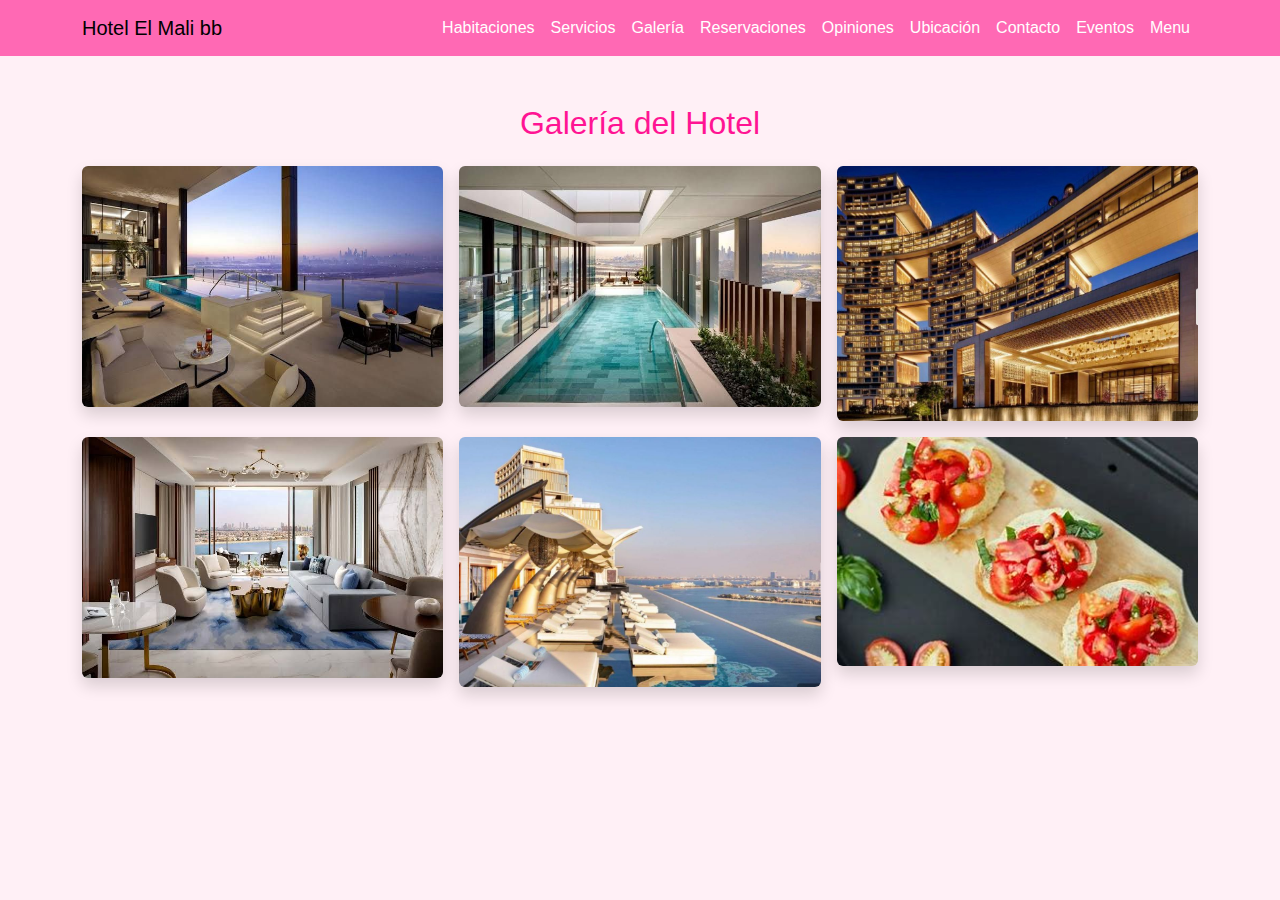
<file: galeria.html>
<!DOCTYPE html>
<html lang="es">
<head>
    <meta charset="UTF-8">
    <meta name="viewport" content="width=device-width, initial-scale=1.0">
    <title>Galería | Hotel Mali bb</title>
    <link rel="stylesheet" href="https://cdn.jsdelivr.net/npm/bootstrap@5.3.0/dist/css/bootstrap.min.css">
    <link rel="stylesheet" href="style.css">
</head>
<body>

    
    <nav class="navbar navbar-expand-lg navbar-pink">
        <div class="container">
            <a class="navbar-brand" href="index.html">Hotel El Mali bb</a>
            <button class="navbar-toggler" type="button" data-bs-toggle="collapse" data-bs-target="#menu">
                <span class="navbar-toggler-icon"></span>
            </button>
            <div class="collapse navbar-collapse" id="menu">
                <ul class="navbar-nav ms-auto">
                    <li class="nav-item"><a class="nav-link" href="habitaciones.html">Habitaciones</a></li>
                    <li class="nav-item"><a class="nav-link" href="servicios.html">Servicios</a></li>
                    <li class="nav-item"><a class="nav-link" href="galeria.html">Galería</a></li>
                    <li class="nav-item"><a class="nav-link" href="reservaciones.html">Reservaciones</a></li>
                    <li class="nav-item"><a class="nav-link" href="opiniones.html">Opiniones</a></li>
                    <li class="nav-item"><a class="nav-link" href="ubicacion.html">Ubicación</a></li>
                    <li class="nav-item"><a class="nav-link" href="contacto.html">Contacto</a></li>
                    <li class="nav-item"><a class="nav-link" href="eventos.html">Eventos</a></li>
                    <li class="nav-item"><a class="nav-link" href="comidas.html">Menu</a></li>
                </ul>
            </div>
        </div>
    </nav>

    <div class="container my-5">
        <h2 class="text-center text-pink mb-4">Galería del Hotel</h2>

        <div class="row g-3">
            <div class="col-md-4">
                <img src="A.jpg" class="img-fluid rounded shadow">
            </div>
            <div class="col-md-4">
                <img src="B.jpg" class="img-fluid rounded shadow">
            </div>
            <div class="col-md-4">
                <img src="F.jpg" class="img-fluid rounded shadow">
            </div>
            <div class="col-md-4">
                <img src="C.jpg" class="img-fluid rounded shadow">
            </div>
            <div class="col-md-4">
                <img src="G.jpg" class="img-fluid rounded shadow">
            </div>
            <div class="col-md-4">
                <img src="H.jpg" class="img-fluid rounded shadow">
            </div>
        </div>
    </div>

 
    <script src="https://cdn.jsdelivr.net/npm/bootstrap@5.3.0/dist/js/bootstrap.bundle.min.js"></script>
</body>

</html>
</file>
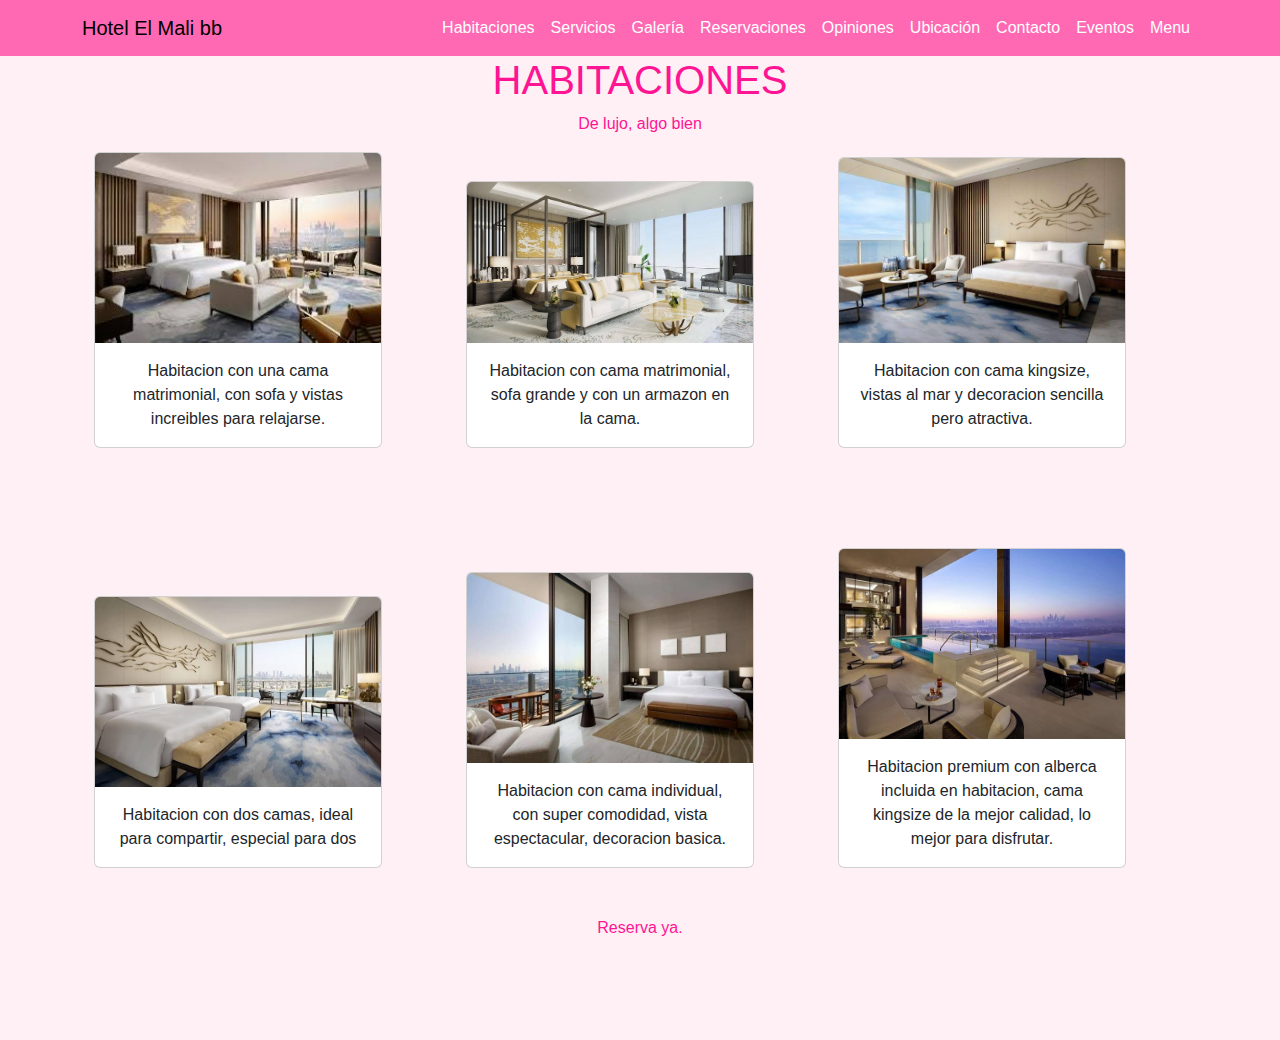
<file: habitaciones.html>
<!DOCTYPE html>
<html lang="es">
<head>
    <meta charset="UTF-8">
    <meta name="viewport" content="width=device-width, initial-scale=1.0">
    <title>Hotel El Mali bb </title>
    <link rel="stylesheet" href="https://cdn.jsdelivr.net/npm/bootstrap@5.3.0/dist/css/bootstrap.min.css">
    <link rel="stylesheet" href="style.css">
</head>
<body>
    
        <nav class="navbar navbar-expand-lg navbar-pink">
        <div class="container">
            <a class="navbar-brand" href="index.html">Hotel El Mali bb</a>
            <button class="navbar-toggler" type="button" data-bs-toggle="collapse" data-bs-target="#menu">
                <span class="navbar-toggler-icon"></span>
            </button>
            <div class="collapse navbar-collapse" id="menu">
                <ul class="navbar-nav ms-auto">
                    <li class="nav-item"><a class="nav-link" href="habitaciones.html">Habitaciones</a></li>
                    <li class="nav-item"><a class="nav-link" href="servicios.html">Servicios</a></li>
                    <li class="nav-item"><a class="nav-link" href="galeria.html">Galería</a></li>
                    <li class="nav-item"><a class="nav-link" href="reservaciones.html">Reservaciones</a></li>
                    <li class="nav-item"><a class="nav-link" href="opiniones.html">Opiniones</a></li>
                    <li class="nav-item"><a class="nav-link" href="ubicacion.html">Ubicación</a></li>
                    <li class="nav-item"><a class="nav-link" href="contacto.html">Contacto</a></li>
                    <li class="nav-item"><a class="nav-link" href="eventos.html">Eventos</a></li>
                    <li class="nav-item"><a class="nav-link" href="comidas.html">Menu</a></li>
                </ul>
            </div>
        </div>
    </nav>


    <div class="container text-center text-pink">
        <h1>HABITACIONES</h1>
        <p>De lujo, algo bien</p>
    </div>

    <div class="container text-center text-pink" style="margin-bottom: 100px;">
        <div class="container text-center" style="margin-bottom: 100px;">
            <div class="row align-items-end">
              <div class="col">
                <div class="card" style="width: 18rem;">
                    <img src="habitacion1.jpg" class="card-img-top" alt="habitacion1">
                    <div class="card-body">
                        <p class="card-text">Habitacion con una cama matrimonial, con sofa y vistas increibles para relajarse.</p>
                    </div>
                  </div>
                </div>
              <div class="col">
                <div class="card" style="width: 18rem;">
                    <img src="habitacion2.jpg" class="card-img-top" alt="...">
                    <div class="card-body">
                        <p class="card-text">Habitacion con cama matrimonial, sofa grande y con un armazon en la cama.</p>
                    </div>
                  </div>
              </div>
              <div class="col">
                <div class="card" style="width: 18rem;">
                    <img src="habitacion3.jpg" class="card-img-top" alt="...">
                    <div class="card-body">
                        <p class="card-text">Habitacion con cama kingsize, vistas al mar y decoracion sencilla pero atractiva.</p>
                    </div>
                  </div>
              </div>
            </div>
          </div>
          <div class="container text-center">
            <div class="row align-items-end">
              <div class="col">
                <div class="card" style="width: 18rem;">
                    <img src="habitacion4.jpg" class="card-img-top" alt="...">
                    <div class="card-body">
                        <p class="card-text">Habitacion con dos camas, ideal para compartir, especial para dos</p>
                    </div>
                  </div>
                </div>
              <div class="col">
                <div class="card" style="width: 18rem;">
                    <img src="habitacion5.jpg" class="card-img-top" alt="...">
                    <div class="card-body">
                        <p class="card-text">Habitacion con cama individual, con super comodidad, vista espectacular, decoracion basica.</p>
                    </div>
                  </div>
              </div>
              <div class="col">
                <div class="card" style="width: 18rem;">
                    <img src="habitacion6.jpg" class="card-img-top" alt="...">
                    <div class="card-body">
                        <p class="card-text">Habitacion premium con alberca incluida en habitacion, cama kingsize de la mejor calidad, lo mejor para disfrutar.</p>
                    </div>
                  </div>
              </div>
            </div>
          </div>
    
    <section class="container my-5 text-center">
        <p>Reserva ya.</p>
    </section>

    <script src="https://cdn.jsdelivr.net/npm/bootstrap@5.3.0/dist/js/bootstrap.bundle.min.js"></script>
</body>
</html>
</file>
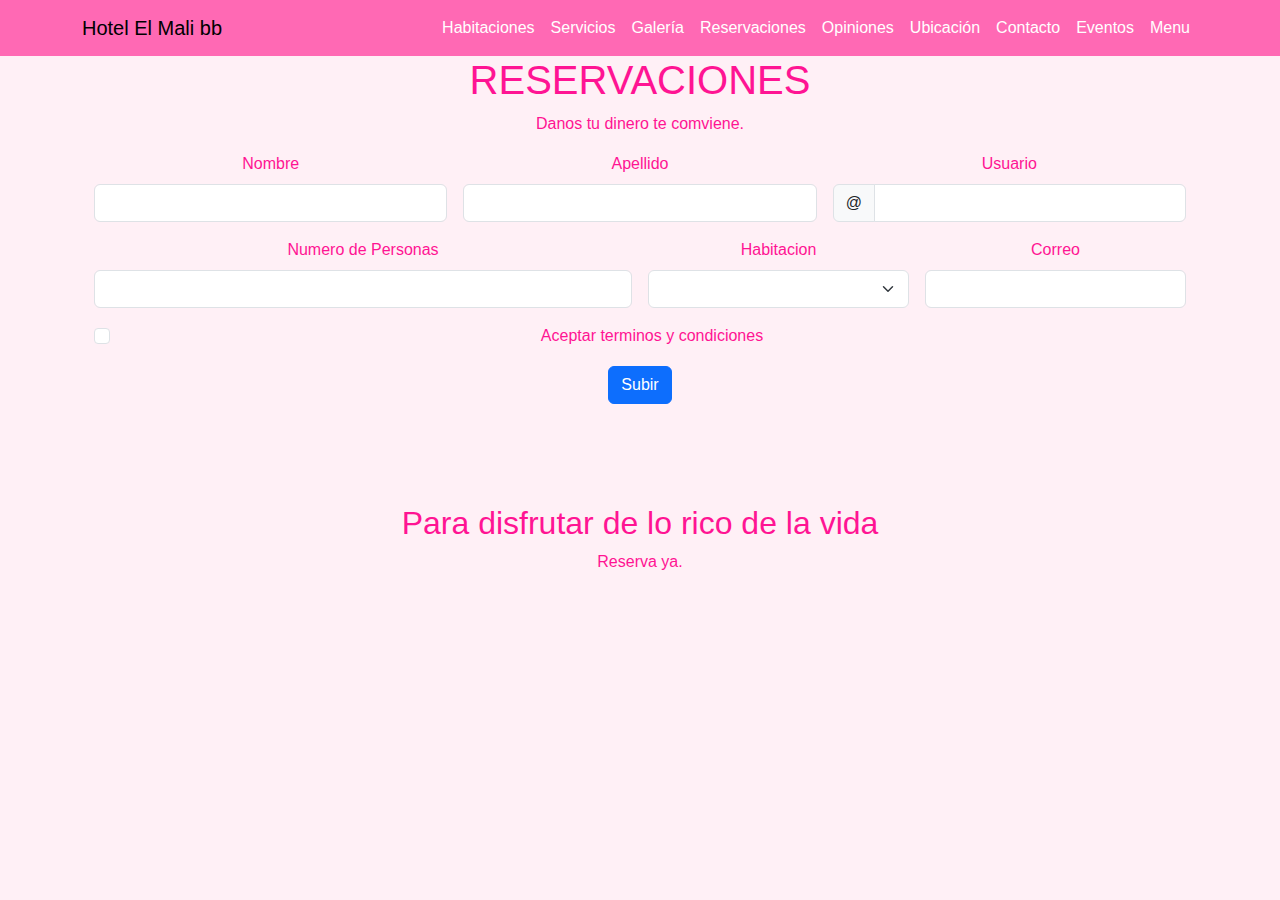
<file: reservaciones.html>
<!DOCTYPE html>
<html lang="es">
<head>
    <meta charset="UTF-8">
    <meta name="viewport" content="width=device-width, initial-scale=1.0">
    <title>Hotel El Mali bb </title>
    <link rel="stylesheet" href="https://cdn.jsdelivr.net/npm/bootstrap@5.3.0/dist/css/bootstrap.min.css">
    <link rel="stylesheet" href="style.css">
</head>
<body>
    
    <nav class="navbar navbar-expand-lg navbar-pink">
        <div class="container">
            <a class="navbar-brand" href="index.html">Hotel El Mali bb</a>
            <button class="navbar-toggler" type="button" data-bs-toggle="collapse" data-bs-target="#menu">
                <span class="navbar-toggler-icon"></span>
            </button>
            <div class="collapse navbar-collapse" id="menu">
                <ul class="navbar-nav ms-auto">
                    <li class="nav-item"><a class="nav-link" href="habitaciones.html">Habitaciones</a></li>
                    <li class="nav-item"><a class="nav-link" href="servicios.html">Servicios</a></li>
                    <li class="nav-item"><a class="nav-link" href="galeria.html">Galería</a></li>
                    <li class="nav-item"><a class="nav-link" href="reservaciones.html">Reservaciones</a></li>
                    <li class="nav-item"><a class="nav-link" href="opiniones.html">Opiniones</a></li>
                    <li class="nav-item"><a class="nav-link" href="ubicacion.html">Ubicación</a></li>
                    <li class="nav-item"><a class="nav-link" href="contacto.html">Contacto</a></li>
                    <li class="nav-item"><a class="nav-link" href="eventos.html">Eventos</a></li>
                    <li class="nav-item"><a class="nav-link" href="comidas.html">Menu</a></li>
                </ul>
            </div>
        </div>
    </nav>


    <div class="container text-center text-pink">
        <h1>RESERVACIONES</h1>
        <p>Danos tu dinero te comviene.</p>
    </div>

    <div class="container text-center text-pink">
        <div class="container text-center" style="margin-bottom: 100px;">
            <form class="row g-3 needs-validation" novalidate>
                <div class="col-md-4">
                  <label for="validationCustom01" class="form-label">Nombre</label>
                  <input type="text" class="form-control" id="validationCustom01" value="" required>
                  <div class="valid-feedback">
                    Bien!
                  </div>
                </div>
                <div class="col-md-4">
                  <label for="validationCustom02" class="form-label">Apellido</label>
                  <input type="text" class="form-control" id="validationCustom02" value="" required>
                  <div class="valid-feedback">
                    Bien!
                  </div>
                </div>
                <div class="col-md-4">
                  <label for="validationCustomUsername" class="form-label">Usuario</label>
                  <div class="input-group has-validation">
                    <span class="input-group-text" id="inputGroupPrepend">@</span>
                    <input type="text" class="form-control" id="validationCustomUsername" aria-describedby="inputGroupPrepend" required>
                    <div class="invalid-feedback">
                      Por favor ingresa un nombre de usuario
                    </div>
                  </div>
                </div>
                <div class="col-md-6">
                  <label for="validationCustom03" class="form-label">Numero de Personas</label>
                  <input type="text" class="form-control" id="validationCustom03" required>
                  <div class="invalid-feedback">
                    Ingresa un numero valido
                  </div>
                </div>
                <div class="col-md-3">
                  <label for="validationCustom04" class="form-label">Habitacion</label>
                  <select class="form-select" id="validationCustom04" required>
                    <option selected disabled value=""></option>
                    <option>Habitacion estandar</option>
                    <option>Habitacion estandar plus</option>
                    <option>Habitacion plus</option>
                    <option>Habitacion plus doble</option>
                    <option>Habitacion </option>
                    <option></option>
                  </select>
                  <div class="invalid-feedback">
                    Selecciona una habitacion valida
                  </div>
                </div>
                <div class="col-md-3">
                  <label for="validationCustom05" class="form-label">Correo</label>
                  <input type="text" class="form-control" id="validationCustom05" required>
                  <div class="invalid-feedback">
                    Ingresa un correo valido
                  </div>
                </div>
                <div class="col-12">
                  <div class="form-check">
                    <input class="form-check-input" type="checkbox" value="" id="invalidCheck" required>
                    <label class="form-check-label" for="invalidCheck">
                      Aceptar terminos y condiciones
                    </label>
                    <div class="invalid-feedback">
                      Tienes que aceptar los terminos
                    </div>
                  </div>
                </div>
                <div class="col-12">
                  <button class="btn btn-primary" type="submit">Subir</button>
                </div>
              </form>
        </div>
    </div>    
    <section class="container my-5 text-center">
        <h2>Para disfrutar de lo rico de la vida </h2>
        <p>Reserva ya.</p>
    </section>

    <script src="https://cdn.jsdelivr.net/npm/bootstrap@5.3.0/dist/js/bootstrap.bundle.min.js"></script>
</body>
</html>
</file>
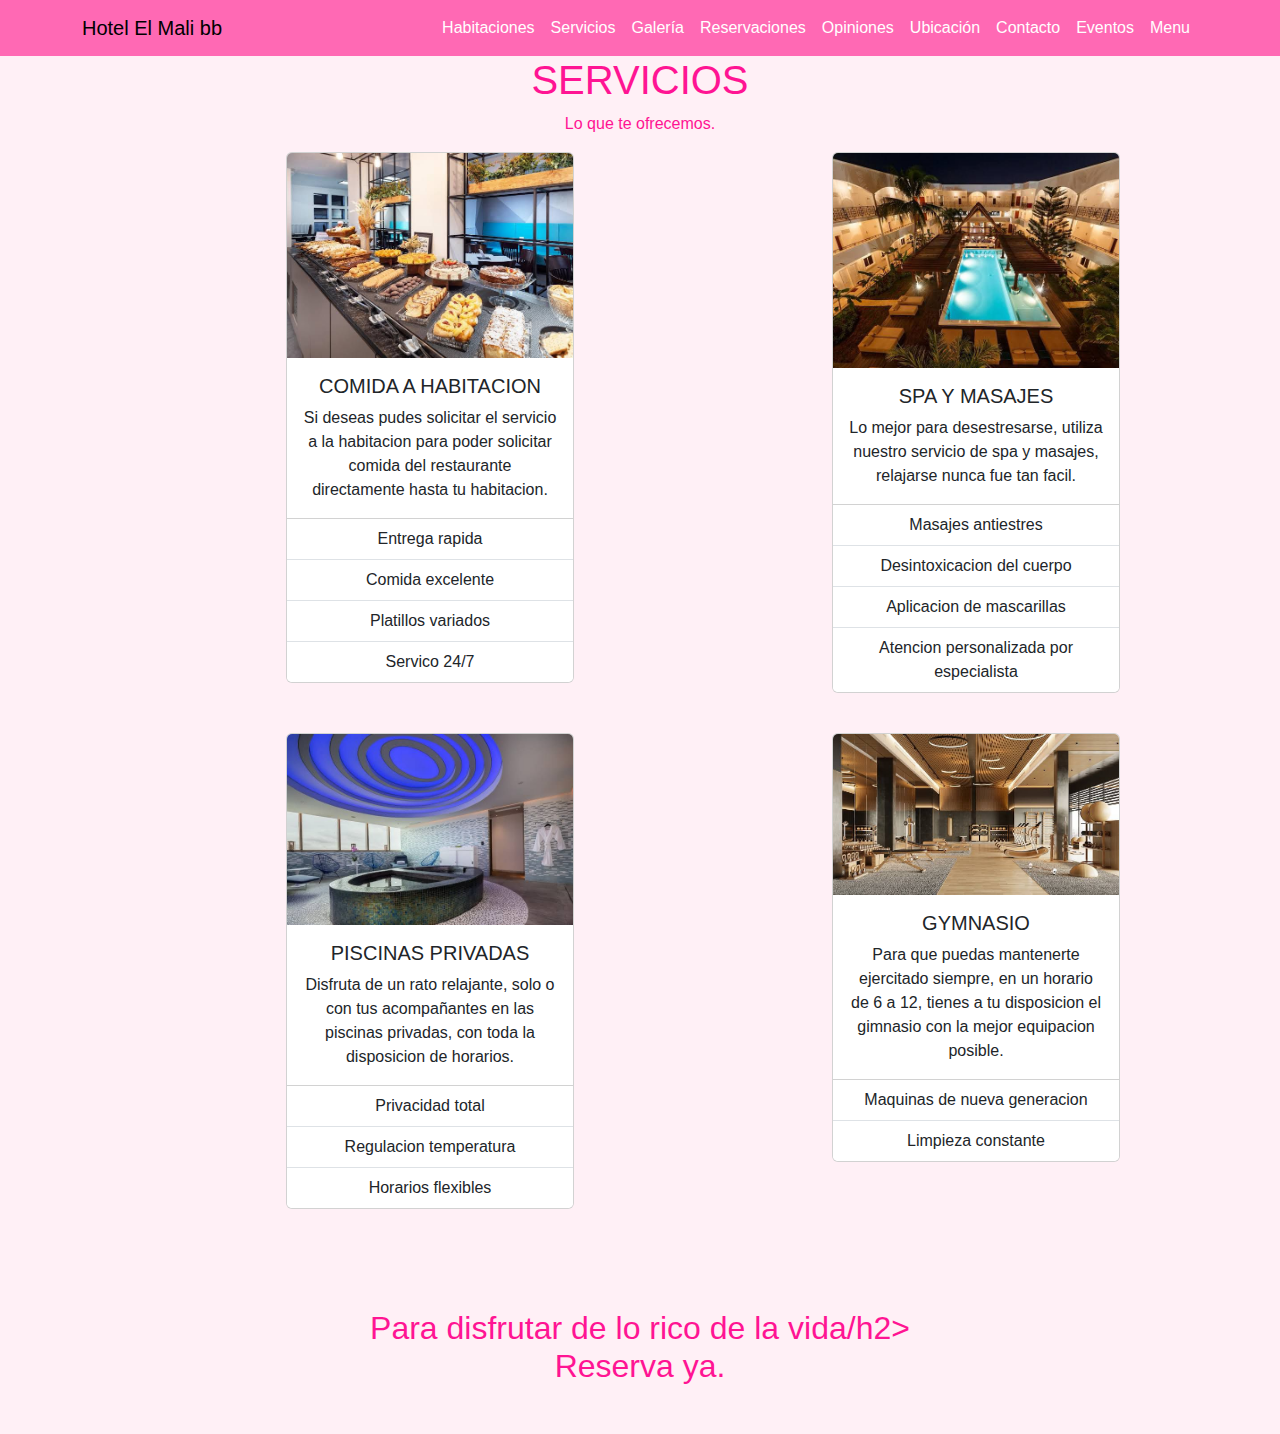
<file: servicios.html>
<!DOCTYPE html>
<html lang="es">
<head>
    <meta charset="UTF-8">
    <meta name="viewport" content="width=device-width, initial-scale=1.0">
    <title>Hotel El Mali bb </title>
    <link rel="stylesheet" href="https://cdn.jsdelivr.net/npm/bootstrap@5.3.0/dist/css/bootstrap.min.css">
    <link rel="stylesheet" href="../css/style.css">
</head>
<body>
    
    <nav class="navbar navbar-expand-lg navbar-pink">
        <div class="container">
            <a class="navbar-brand" href="../index.html">Hotel El Mali bb</a>
            <button class="navbar-toggler" type="button" data-bs-toggle="collapse" data-bs-target="#menu">
                <span class="navbar-toggler-icon"></span>
            </button>
            <div class="collapse navbar-collapse" id="menu">
                <ul class="navbar-nav ms-auto">
                    <li class="nav-item"><a class="nav-link" href="../html/habitaciones.html">Habitaciones</a></li>
                    <li class="nav-item"><a class="nav-link" href="../html/servicios.html">Servicios</a></li>
                    <li class="nav-item"><a class="nav-link" href="../html/galeria.html">Galería</a></li>
                    <li class="nav-item"><a class="nav-link" href="../html/reservaciones.html">Reservaciones</a></li>
                    <li class="nav-item"><a class="nav-link" href="../html/opiniones.html">Opiniones</a></li>
                    <li class="nav-item"><a class="nav-link" href="../html/ubicacion.html">Ubicación</a></li>
                    <li class="nav-item"><a class="nav-link" href="../html/contacto.html">Contacto</a></li>
                    <li class="nav-item"><a class="nav-link" href="../html/eventos.html">Eventos</a></li>
                    <li class="nav-item"><a class="nav-link" href="../html/comidas.html">Menu</a></li>
                </ul>
            </div>
        </div>
    </nav>


    <div class="container text-center text-pink">
        <h1>SERVICIOS</h1>
        <p>Lo que te ofrecemos.</p>
    </div>

    <div class="container text-center text-pink" style="margin-left: 250px;">
        <div class="container text-center" style="margin-bottom: 100px;">
            <div class="container text-center">
                <div class="row row-cols-2">
                  <div class="col" style="margin-bottom: 50px;">
                    <div class="card" style="width: 18rem;">
                        <img src="../img/servicio1.jpg" class="card-img-top" alt="servicio1">
                        <div class="card-body">
                          <h5 class="card-title">COMIDA A HABITACION</h5>
                          <p class="card-text">Si deseas pudes solicitar el servicio a la habitacion para poder solicitar comida del restaurante directamente hasta tu habitacion.</p>
                        </div>
                        <ul class="list-group list-group-flush">
                          <li class="list-group-item">Entrega rapida</li>
                          <li class="list-group-item">Comida excelente</li>
                          <li class="list-group-item">Platillos variados</li>
                          <li class="list-group-item">Servico 24/7</li>
                        </ul>
                    </div>
                  </div>
                  <div class="col">
                    <div class="card" style="width: 18rem;">
                        <img src="../img/servicio2.jpg" class="card-img-top" alt="spa">
                        <div class="card-body">
                          <h5 class="card-title">SPA Y MASAJES</h5>
                          <p class="card-text">Lo mejor para desestresarse, utiliza nuestro servicio de spa y masajes, relajarse nunca fue tan facil.</p>
                        </div>
                        <ul class="list-group list-group-flush">
                          <li class="list-group-item">Masajes antiestres</li>
                          <li class="list-group-item">Desintoxicacion del cuerpo</li>
                          <li class="list-group-item">Aplicacion de mascarillas</li>
                          <li class="list-group-item">Atencion personalizada por especialista</li>
                        </ul>
                    </div>
                  </div>
                  <div class="col">
                    <div class="card" style="width: 18rem;">
                        <img src="../img/servicio3.jpg" class="card-img-top" alt="piscina">
                        <div class="card-body">
                          <h5 class="card-title">PISCINAS PRIVADAS</h5>
                          <p class="card-text">Disfruta de un rato relajante, solo o con tus acompañantes en las piscinas privadas, con toda la disposicion de horarios.</p>
                        </div>
                        <ul class="list-group list-group-flush">
                          <li class="list-group-item">Privacidad total</li>
                          <li class="list-group-item">Regulacion temperatura</li>
                          <li class="list-group-item">Horarios flexibles</li>
                        </ul>
                    </div>
                  </div>
                  <div class="col">
                    <div class="card" style="width: 18rem;">
                        <img src="../img/servicio4.jpg" class="card-img-top" alt="...">
                        <div class="card-body">
                          <h5 class="card-title">GYMNASIO</h5>
                          <p class="card-text">Para que puedas mantenerte ejercitado siempre, en un horario de 6 a 12, tienes a tu disposicion el gimnasio con la mejor equipacion posible.</p>
                        </div>
                        <ul class="list-group list-group-flush">
                          <li class="list-group-item">Maquinas de nueva generacion</li>
                          <li class="list-group-item">Limpieza constante</li>
                        </ul>
                    </div>
                  </div>
                </div>
              </div>    
            </div>
    </div>
    <section class="container my-5 text-center">
        <h2>Para disfrutar de lo rico de la vida/h2>
        <p>Reserva ya.</p>
    </section>

    <script src="https://cdn.jsdelivr.net/npm/bootstrap@5.3.0/dist/js/bootstrap.bundle.min.js"></script>
</body>
</html>
</file>
<file: style.css>
body {
    font-family: 'Poppins', sans-serif;
    background-color: #fff0f6;
    color: #ff1493;
}


.navbar-pink {
    background-color: #ff69b4;
}

.navbar-pink .nav-link {
    color: white !important;
}

.hero {
    background: url('../img/malibu-beach.jpg') no-repeat center center/cover;
    height: 80vh;
    display: flex;
    align-items: center;
    justify-content: center;
    text-align: center;
}

.hero h1 {
    font-size: 3rem;
    font-weight: bold;
    text-shadow: 2px 2px 5px rgba(0, 0, 0, 0.3);
}

.btn-light {
    background-color: #ff69b4;
    color: rgb(255, 255, 255);
    padding: 10px 20px;
    border-radius: 30px;
    text-transform: uppercase;
    font-weight: bold;
}
.hero-img-container {
    text-align: center; /* Centra la imagen */
    margin: 20px 0; /* Espaciado arriba y abajo */
}

.hero-img {
    max-width: 600px; /* Tamaño máximo de la imagen */
    width: 100%;      /* Escala proporcional */
    height: auto;     /* Mantiene proporción */
    border-radius: 15px; /* Opcional, esquinas redondeadas */
}
</file>
<file: css/style.css>
body {
    font-family: 'Poppins', sans-serif;
    background-color: #fff0f6;
    color: #ff1493;
}


.navbar-pink {
    background-color: #ff69b4;
}

.navbar-pink .nav-link {
    color: white !important;
}

.hero {
    background: url('../img/malibu-beach.jpg') no-repeat center center/cover;
    height: 80vh;
    display: flex;
    align-items: center;
    justify-content: center;
    text-align: center;
}

.hero h1 {
    font-size: 3rem;
    font-weight: bold;
    text-shadow: 2px 2px 5px rgba(0, 0, 0, 0.3);
}

.btn-light {
    background-color: #ff69b4;
    color: rgb(255, 255, 255);
    padding: 10px 20px;
    border-radius: 30px;
    text-transform: uppercase;
    font-weight: bold;
}
.hero-img-container {
    text-align: center; /* Centra la imagen */
    margin: 20px 0; /* Espaciado arriba y abajo */
}

.hero-img {
    max-width: 600px; /* Tamaño máximo de la imagen */
    width: 100%;      /* Escala proporcional */
    height: auto;     /* Mantiene proporción */
    border-radius: 15px; /* Opcional, esquinas redondeadas */
}
</file>
